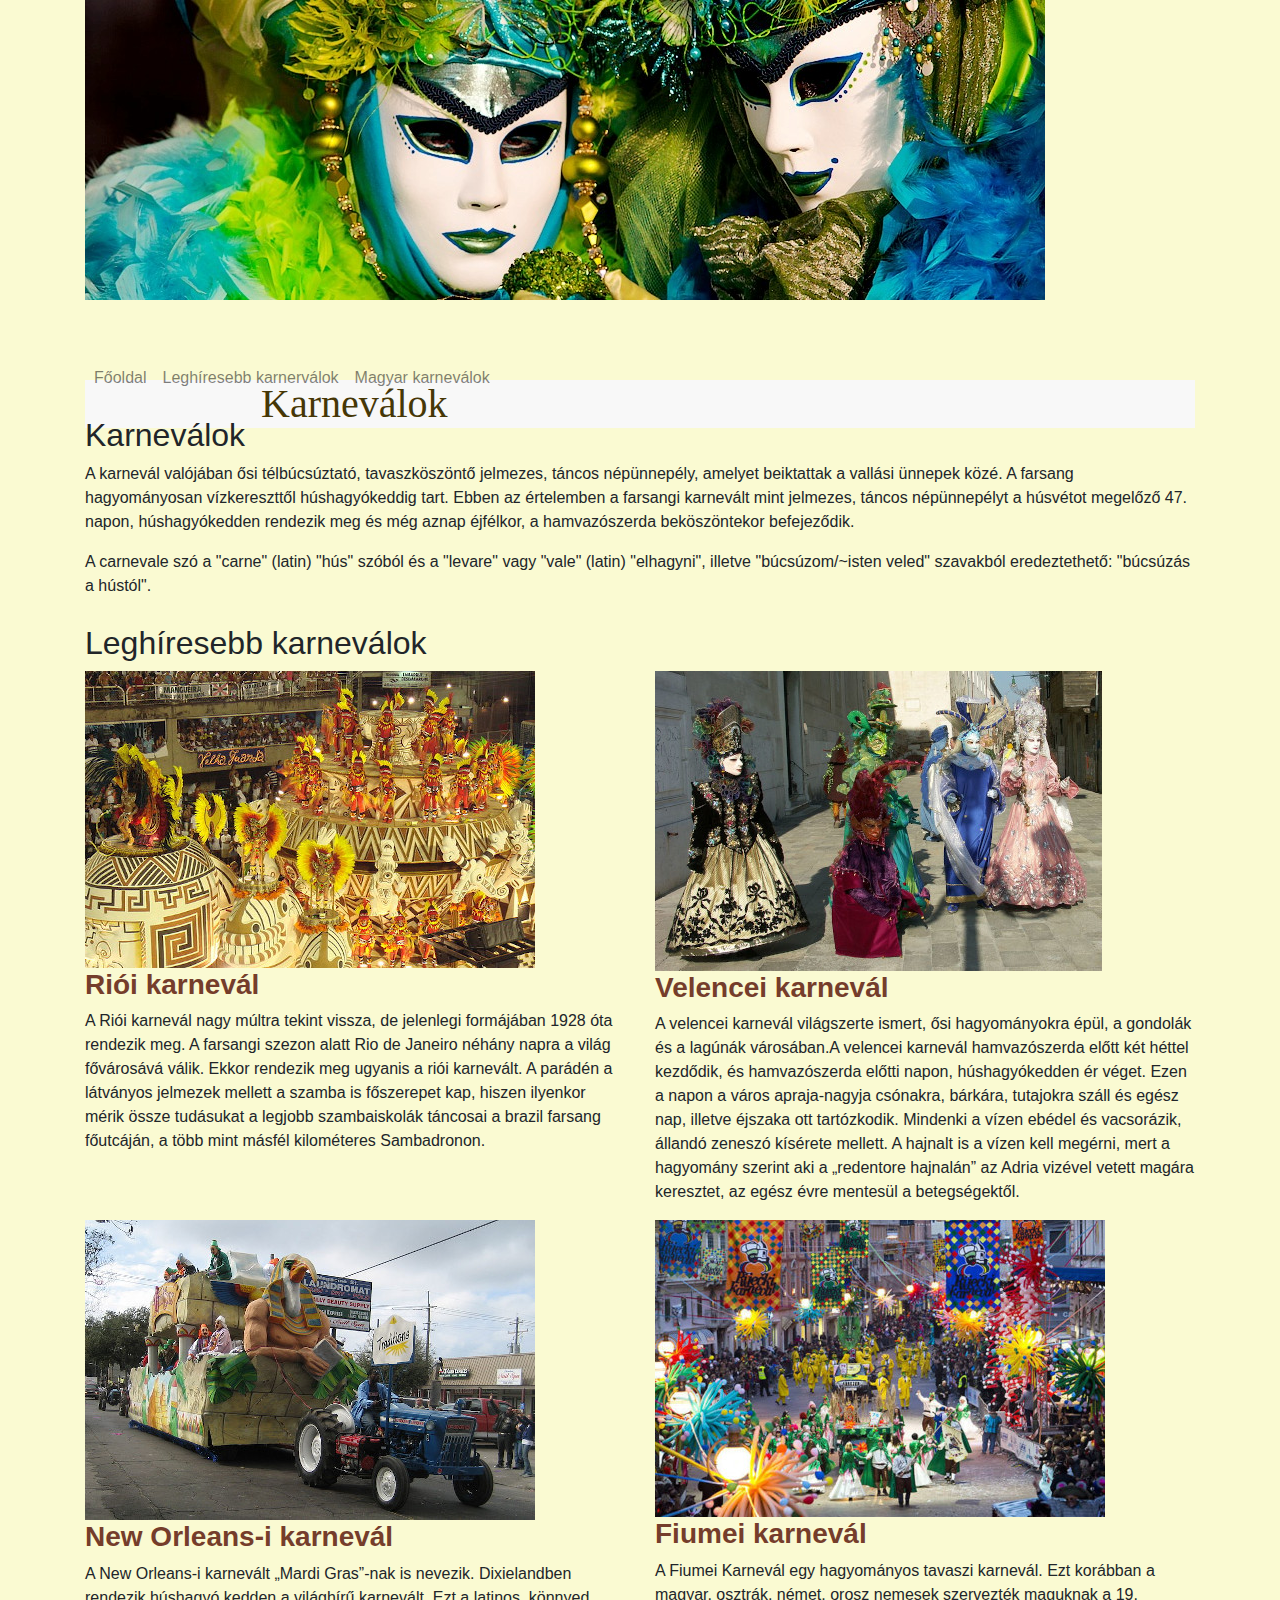
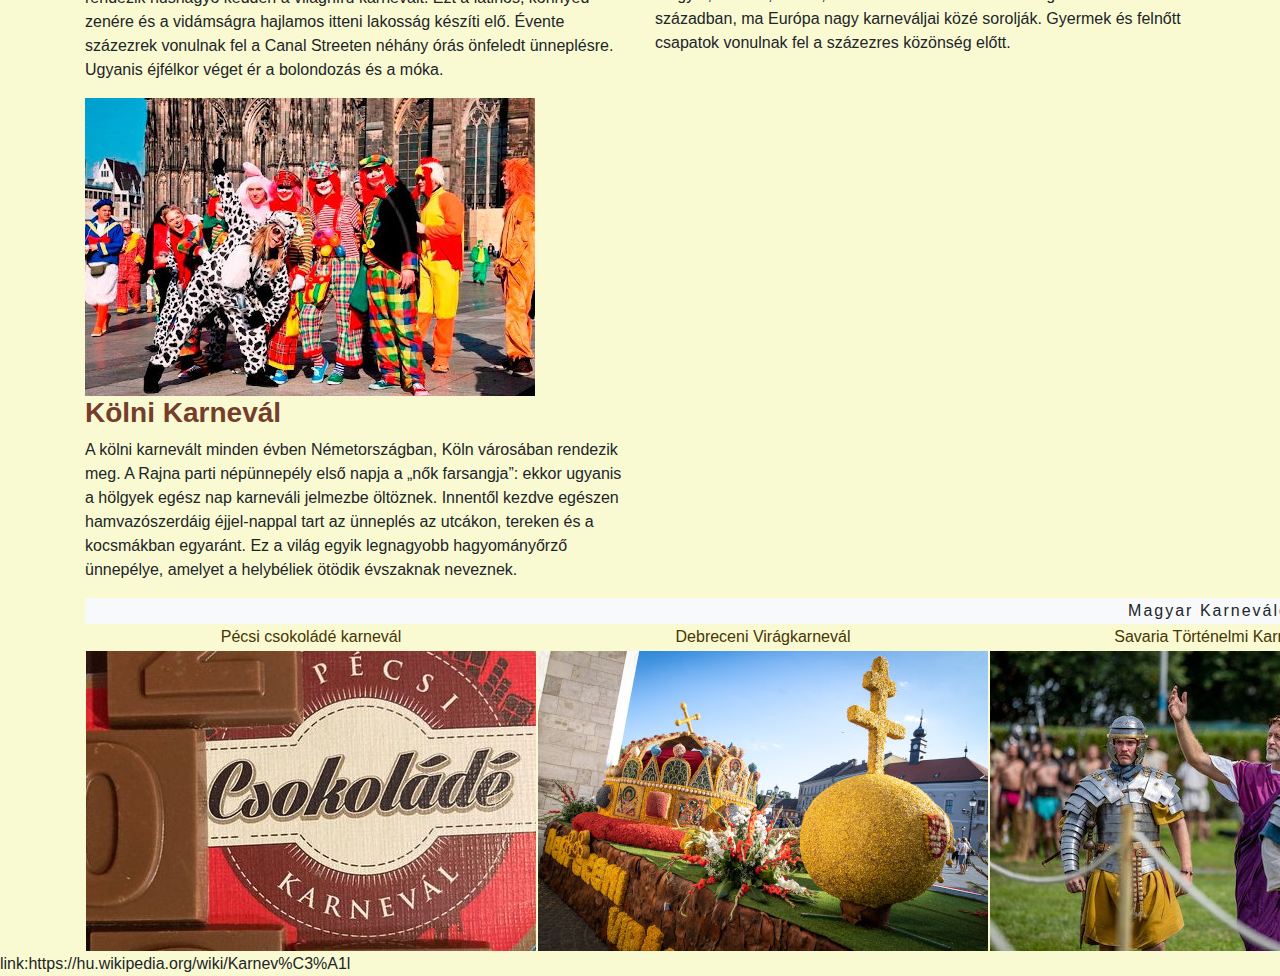
<file: Web/index.html>
<!DOCTYPE html>
<html>
    <meta charset="UTF-8">
    <meta http-equiv="X-UA-Compatible" content="IE=edge">
    <meta name="viewport" content="width=device-width, initial-scale=1.0">
    <title>Karnevál</title>
<head>
   
    <meta name="viewport" content="width=device-width, initial-scale=1, shrink-to-fit=no">
    
    <link rel="stylesheet" href="bootstrap/css/bootstrap.css">
    <link rel="stylesheet" href="css/style.css">
    
</head>
  
<body>
    <header class="container">
        <div class="row">
            <div class="col-12">
                <img src="img/bg2.jpg" alt="Karnevál">
                <h1 class="d-none d-sm-block" >Karneválok</h1>
            </div>
        </div>
    </header>
    <nav class="container navbar navbar-expand-lg navbar-light">
        <button class="navbar-toggler ml-auto" type="button" data-toggle="collapse" data-target="#navbarNavAltMarkup"
            aria-controls="navbarNavAltMarkup" aria-expanded="false" aria-label="Toggle navigation">
            <span class="navbar-toggler-icon"></span>
        </button>
        <div class="collapse navbar-collapse" id="navbarNavAltMarkup">
            <div class="navbar-nav">
                <a class="nav-link" href="index.html">Főoldal <span class="sr-only">(current)</span></a>
                <a class="nav-link" href="index.html#leggyakoribb">Leghíresebb karnerválok</a>
                <a class="nav-link" href="index.html#magyar">Magyar karneválok</a>
                
            </div>
        </div>
    </nav>
    <main class="container ">
        <article class="row">
            <div class="col-12">
                <h2>Karneválok</h2>
                <p>
                    A karnevál valójában ősi télbúcsúztató, tavaszköszöntő jelmezes, táncos népünnepély, amelyet beiktattak a vallási ünnepek közé. A farsang hagyományosan vízkereszttől húshagyókeddig tart. Ebben az értelemben a farsangi karnevált mint jelmezes, táncos népünnepélyt a húsvétot megelőző 47. napon, húshagyókedden rendezik meg és még aznap éjfélkor, a hamvazószerda beköszöntekor befejeződik. 
                </p>
                <p>A carnevale szó a "carne" (latin) "hús" szóból és a "levare" vagy "vale" (latin) "elhagyni", illetve "búcsúzom/~isten veled" szavakból eredeztethető: "búcsúzás a hústól".
                </p>
            </div>
        </article>
        <article class="row">
            <div class="col-12">
                <h2 id="leggyakoribb">Leghíresebb karneválok</h2>
            </div>
            <div class="col-sm-6 col-lg-6">
                <img src="img/rio.jpg" alt="Riói karnevál" >
                <h3>Riói karnevál</h3>
                <p>A Riói karnevál nagy múltra tekint vissza, de jelenlegi formájában 1928 óta rendezik meg.
                    A farsangi szezon alatt Rio de Janeiro néhány napra a világ fővárosává válik. Ekkor rendezik meg ugyanis a riói karnevált. A parádén a látványos jelmezek mellett a szamba is főszerepet kap, hiszen ilyenkor mérik össze tudásukat a legjobb szambaiskolák táncosai a brazil farsang főutcáján, a több mint másfél kilométeres Sambadronon.
                </p>
            </div>
            <div class="col-sm-6 col-lg-6">
                <img src="img/velence.jpg" alt="Velencei karnevál" >
                <h3>Velencei karnevál</h3>
                <p>A velencei karnevál világszerte ismert, ősi hagyományokra épül, a gondolák és a lagúnák városában.A velencei karnevál hamvazószerda előtt két héttel kezdődik, és hamvazószerda előtti napon, húshagyókedden ér véget. Ezen a napon a város apraja-nagyja csónakra, bárkára, tutajokra száll és egész nap, illetve éjszaka ott tartózkodik. Mindenki a vízen ebédel és vacsorázik, állandó zeneszó kísérete mellett. A hajnalt is a vízen kell megérni, mert a hagyomány szerint aki a „redentore hajnalán” az Adria vizével vetett magára keresztet, az egész évre mentesül a betegségektől.

                </p>
            </div>
            <div class="col-sm-6 col-lg-6">
                <img src="img/neworleans.jpg" alt="New Orleans-i karnevál" >
                <h3>New Orleans-i karnevál</h3>
                <p>A New Orleans-i karnevált „Mardi Gras”-nak is nevezik. Dixielandben rendezik húshagyó kedden a világhírű karnevált. Ezt a latinos, könnyed zenére és a vidámságra hajlamos itteni lakosság készíti elő. Évente százezrek vonulnak fel a Canal Streeten néhány órás önfeledt ünneplésre. Ugyanis éjfélkor véget ér a bolondozás és a móka.  </p>
            </div>
            <div class="col-sm-6 col-lg-6">
                <img src="img/fiume.jpg" alt="Fiumei karnevál" >
                <h3>Fiumei karnevál</h3>
                <p>A Fiumei Karnevál egy hagyományos tavaszi karnevál. Ezt korábban a magyar, osztrák, német, orosz nemesek szervezték maguknak a 19. században, ma Európa nagy karneváljai közé sorolják. Gyermek és felnőtt csapatok vonulnak fel a százezres közönség előtt.</p>
            </div>
            
            <div class="col-sm-6 col-lg-6">
                <img src="img/kolni.jpg" alt="Kölni karnevál" >
                <h3>Kölni Karnevál</h3>
                <p>A kölni karnevált minden évben Németországban, Köln városában rendezik meg. A Rajna parti népünnepély első napja a „nők farsangja”: ekkor ugyanis a hölgyek egész nap karneváli jelmezbe öltöznek. Innentől kezdve egészen hamvazószerdáig éjjel-nappal tart az ünneplés az utcákon, tereken és a kocsmákban egyaránt. Ez a világ egyik legnagyobb hagyományőrző ünnepélye, amelyet a helybéliek ötödik évszaknak neveznek. </p>
            </div>
        

         
            <div class="col-12">
                <table class="d-none  d-md-table ">
                    <thead>
                        <tr class="bg-light">
                            <td colspan="5" id="magyar">Magyar Karneválok</td>                            
                        </tr>
                        <tr>
                            <td ><a href="https://www.facebook.com/pecsicsokoladekarneval/">Pécsi csokoládé karnevál</a></td>
                            <td ><a href="https://www.facebook.com/DebreceniViragkarneval/">Debreceni Virágkarnevál</a> </td>
                            <td ><a href="https://www.facebook.com/savariakarnevalofficial/">Savaria Történelmi Karnevál</a></td>
                            <td ><a href="https://www.facebook.com/dunakarneval25/">Duna Karnevál</a> </td>
                            <td ><a href="https://www.bekesmegye.com/bekes-megye-hirek/vii-gyulai-reneszansz-karneval">Gyulai Reneszánsz Karnevál</a> </td>
                            
                        </tr>
                    </thead>
                    <tbody>
                        <tr>
                            <td><img src="img/pecsicsoki.jpg" alt="Pécsi csoki karnevál" ></td>
                            <td><img src="img/debreceni.jpg" alt="Debreceni Virágkarnevál" ></td>
                            <td><img src="img/savaria.jpg" alt="Savaria Történelmi karnevál" ></td>
                            <td><img src="img/duna.jpg" alt="Duna karnevál" ></td>
                            <td><img src="img/gyulai.jpg" alt="Gyulai Reneszánsz Karnevál" ></td>
                           
                        </tr>
                    </tbody>
                </table>
            </div>

            
        </article>
    </main>
    <script src="bootstrap/js/jquery-3.5.1.min.js"></script>
    <script src="bootstrap/js/bootstrap.min.js"></script>
</body>

</html>

link:https://hu.wikipedia.org/wiki/Karnev%C3%A1l
</file>
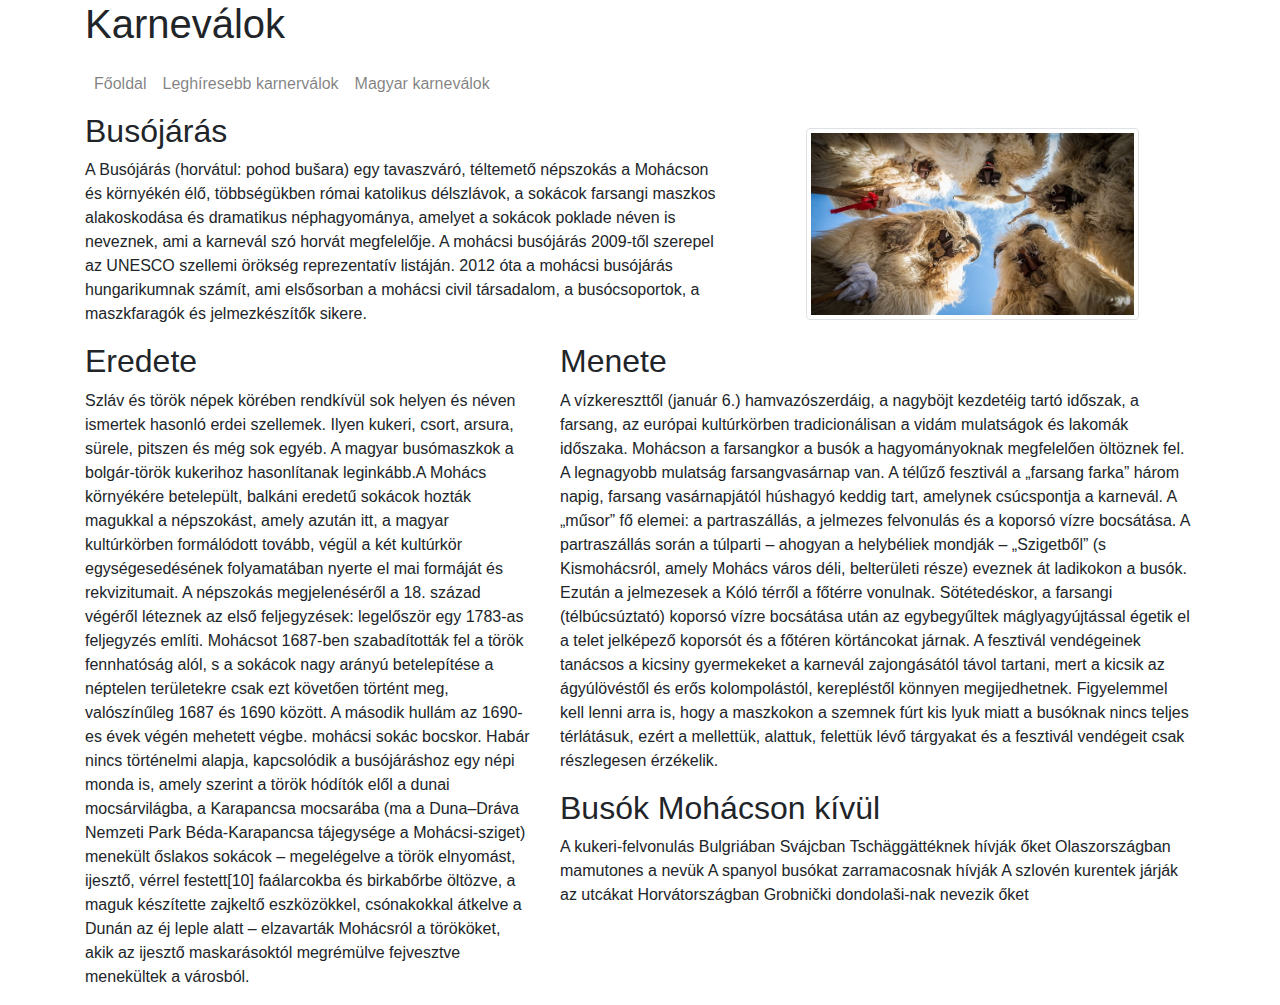
<file: Web/busojaras.html>
<!DOCTYPE html>
<html >

<head>    
    <meta >  
    <meta name="viewport" content="width=device-width, initial-scale=1, shrink-to-fit=no">    
    
    <link rel="stylesheet" href="bootstrap/css/bootstrap.min.css">    
    
</head>
  
<body>
    <header class="container">
        <div class="row">
            <div class="col-12">
                <h1 class="d-none d-sm-block">Karneválok</h1>
            </div>
        </div>
    </header>
    <nav class="container navbar navbar-expand-lg navbar-light ">
        <button class="navbar-toggler ml-auto" type="button" data-toggle="collapse" data-target="#navbarNavAltMarkup"
            aria-controls="navbarNavAltMarkup" aria-expanded="false" aria-label="Toggle navigation">
            <span class="navbar-toggler-icon"></span>
        </button>
        <div class="collapse navbar-collapse" id="navbarNavAltMarkup">
            <div class="navbar-nav">
                <a class="nav-link" href="index.html">Főoldal</a>
                <a class="nav-link" href="index.html#leggyakoribb">Leghíresebb karnerválok</a>
                <a class="nav-link" href="index.html#kulonleges">Magyar karneválok</a>
                       
            </div>
        </div>
    </nav>
    <main class="container ">
        <article class="row">
            <div class="col-md-7">
                <h2>Busójárás</h2>
                <p>A Busójárás (horvátul: pohod bušara) egy tavaszváró, téltemető népszokás a Mohácson és környékén élő, többségükben római katolikus délszlávok, a sokácok farsangi maszkos alakoskodása és dramatikus néphagyománya, amelyet a sokácok poklade néven is neveznek, ami a karnevál szó horvát megfelelője.
                    A mohácsi busójárás 2009-től szerepel az UNESCO szellemi örökség reprezentatív listáján. 2012 óta a mohácsi busójárás hungarikumnak számít, ami elsősorban a mohácsi civil társadalom, a busócsoportok, a maszkfaragók és jelmezkészítők sikere.</p>

            </div>
            <div class="col-md-5">
                <img src="img/buso2.jpg" class="w-75 mt-3 mx-auto d-block img-fluid img-thumbnail" alt="Mandarin">
            </div>
            <div class="col-12 col-xl-5">
                <h2>Eredete</h2>
                <p>Szláv és török népek körében rendkívül sok helyen és néven ismertek hasonló erdei szellemek. Ilyen kukeri, csort, arsura, sürele, pitszen és még sok egyéb. A magyar busómaszkok a bolgár-török kukerihoz hasonlítanak leginkább.A Mohács környékére betelepült, balkáni eredetű sokácok hozták magukkal a népszokást, amely azután itt, a magyar kultúrkörben formálódott tovább, végül a két kultúrkör egységesedésének folyamatában nyerte el mai formáját és rekvizitumait. A népszokás megjelenéséről a 18. század végéről léteznek az első feljegyzések: legelőször egy 1783-as feljegyzés említi. Mohácsot 1687-ben szabadították fel a török fennhatóság alól, s a sokácok nagy arányú betelepítése a néptelen területekre csak ezt követően történt meg, valószínűleg 1687 és 1690 között. A második hullám az 1690-es évek végén mehetett végbe. mohácsi sokác bocskor. Habár nincs történelmi alapja, kapcsolódik a busójáráshoz egy népi monda is, amely szerint a török hódítók elől a dunai mocsárvilágba, a Karapancsa mocsarába (ma a Duna–Dráva Nemzeti Park Béda-Karapancsa tájegysége a Mohácsi-sziget) menekült őslakos sokácok – megelégelve a török elnyomást, ijesztő, vérrel festett[10] faálarcokba és birkabőrbe öltözve, a maguk készítette zajkeltő eszközökkel, csónakokkal átkelve a Dunán az éj leple alatt – elzavarták Mohácsról a törököket, akik az ijesztő maskarásoktól megrémülve fejvesztve menekültek a városból. </p>
            </div>
            
            <div class="col-12 col-xl-7">
                <h2>Menete</h2>
                <p>
                    A vízkereszttől (január 6.) hamvazószerdáig, a nagyböjt kezdetéig tartó időszak, a farsang, az európai kultúrkörben tradicionálisan a vidám mulatságok és lakomák időszaka. Mohácson a farsangkor a busók a hagyományoknak megfelelően öltöznek fel. A legnagyobb mulatság farsangvasárnap van. A télűző fesztivál a „farsang farka” három napig, farsang vasárnapjától húshagyó keddig tart, amelynek csúcspontja a karnevál. A „műsor” fő elemei: a partraszállás, a jelmezes felvonulás és a koporsó vízre bocsátása. A partraszállás során a túlparti – ahogyan a helybéliek mondják – „Szigetből” (s Kismohácsról, amely Mohács város déli, belterületi része) eveznek át ladikokon a busók. Ezután a jelmezesek a Kóló térről a főtérre vonulnak. Sötétedéskor, a farsangi (télbúcsúztató) koporsó vízre bocsátása után az egybegyűltek máglyagyújtással égetik el a telet jelképező koporsót és a főtéren körtáncokat járnak. A fesztivál vendégeinek tanácsos a kicsiny gyermekeket a karnevál zajongásától távol tartani, mert a kicsik az ágyúlövéstől és erős kolompolástól, kerepléstől könnyen megijedhetnek. Figyelemmel kell lenni arra is, hogy a maszkokon a szemnek fúrt kis lyuk miatt a busóknak nincs teljes térlátásuk, ezért a mellettük, alattuk, felettük lévő tárgyakat és a fesztivál vendégeit csak részlegesen érzékelik.</p>

                
                    

                        <h2 >Busók Mohácson kívül</h2>
                        
                            A kukeri-felvonulás Bulgriában
                            Svájcban Tschäggättéknek hívják őket
                            Olaszországban  mamutones a nevük
                            A spanyol busókat zarramacosnak hívják
                            A szlovén kurentek járják az utcákat
                            Horvátországban Grobnički dondolaši-nak nevezik őket
                            
                        
             </div>      
        </article>
    </main>
    <script src="bootstrap/js/jquery-3.5.1.min.js"></script>
    <script src="bootstrap/js/bootstrap.min.js"></script>
</body>

</html>
</file>
<file: Web/css/style.css>
body{
    background-color: lightgoldenrodyellow;
}
header{    
    background-position: center center;
    height: 350px;
    
    
} 
h1{
    background-color: rgb(248, 248, 248);
    margin-top: 80px;
    padding-left: 11rem; 
    font-family: Verdana;
    color: #463706;

}
 
h2{    
    margin-top: 10px;    
    
    
    
}

h3{    
    font-weight: bold;
    color: #753d2b;    
    
    
}


li{
    list-style-image: url(../img/maszk.png);
    
}


td,th{
    text-align: center;
}

thead>tr:first-child{    
    letter-spacing: 2px;  
      
}

a{

    color: #463706;
}
</file>
